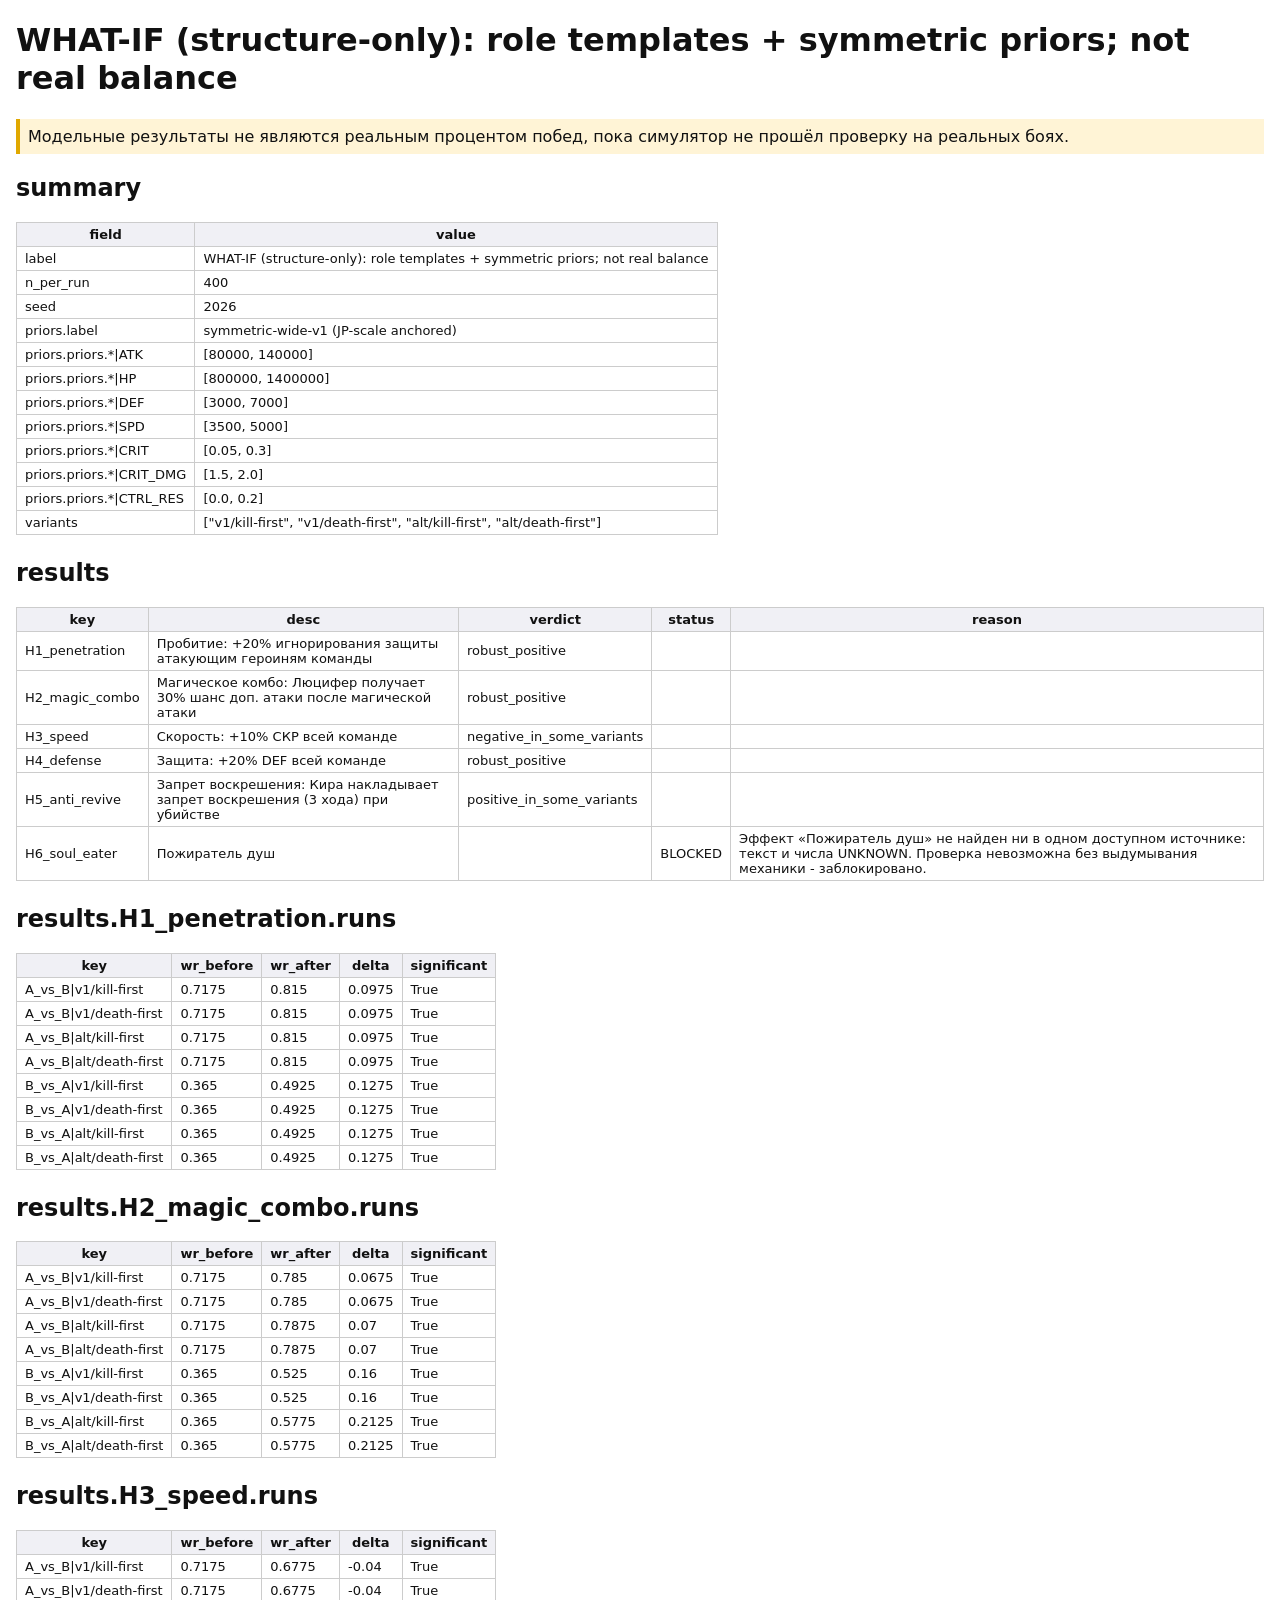
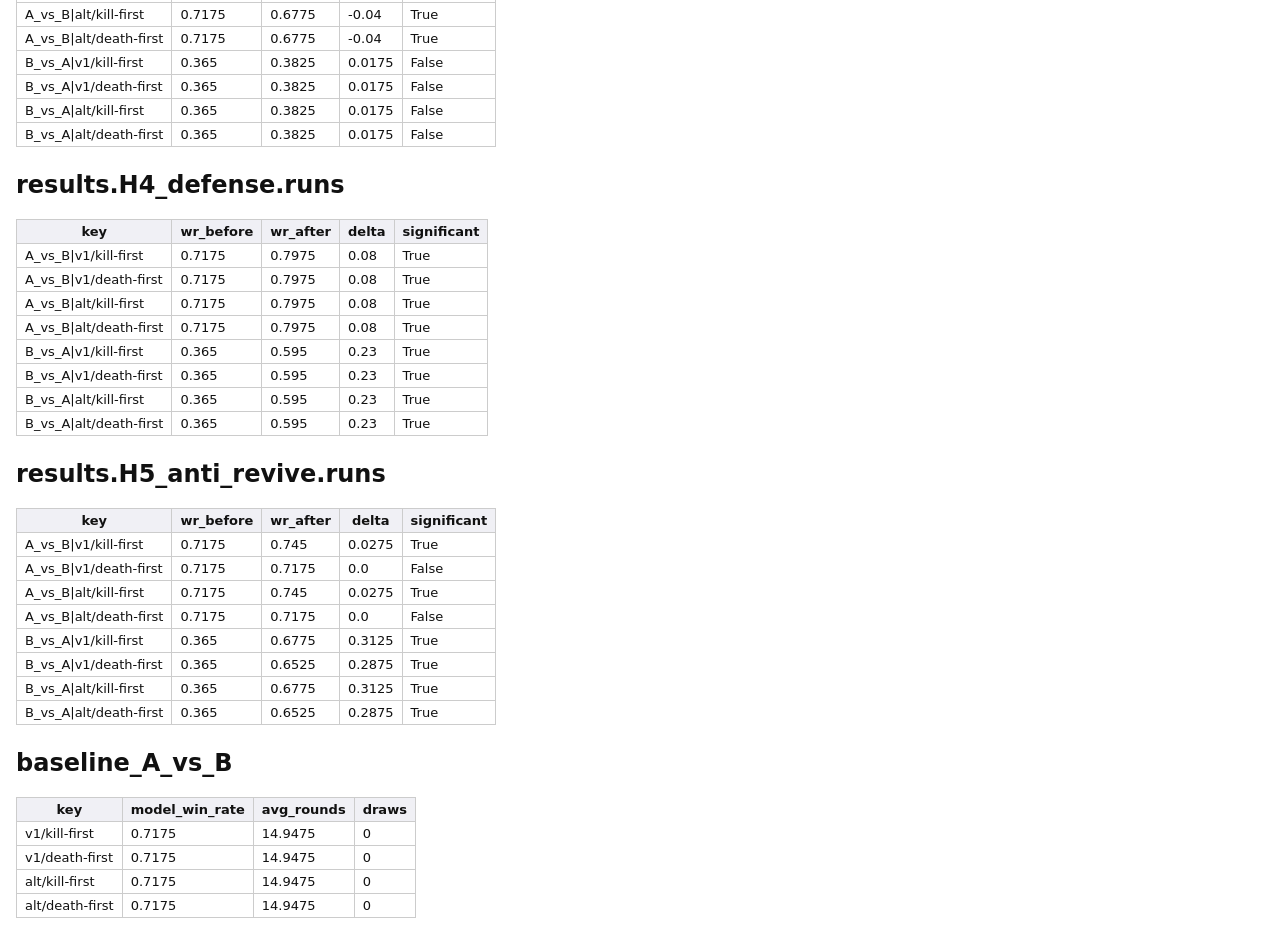
<file: reports/stage9/hypotheses.html>
<!doctype html><html lang='ru'><meta charset='utf-8'><title>WHAT-IF (structure-only): role templates + symmetric priors; not real balance</title>
<style>body{font-family:system-ui,sans-serif;margin:16px;background:#fff;color:#111}table{border-collapse:collapse;margin:8px 0 24px;font-size:13px}td,th{border:1px solid #ccc;padding:4px 8px}th{background:#f0f0f5}.warn{background:#fff4d6;padding:8px;border-left:4px solid #e0a800}@media (prefers-color-scheme: dark){body{background:#111;color:#eee}th{background:#222}td,th{border-color:#444}.warn{background:#3a3000}}</style>
<h1>WHAT-IF (structure-only): role templates + symmetric priors; not real balance</h1><p class='warn'>Модельные результаты не являются реальным процентом побед, пока симулятор не прошёл проверку на реальных боях.</p>
<h2>summary</h2><table><tr><th>field</th><th>value</th></tr>
<tr><td>label</td><td>WHAT-IF (structure-only): role templates + symmetric priors; not real balance</td></tr>
<tr><td>n_per_run</td><td>400</td></tr>
<tr><td>seed</td><td>2026</td></tr>
<tr><td>priors.label</td><td>symmetric-wide-v1 (JP-scale anchored)</td></tr>
<tr><td>priors.priors.*|ATK</td><td>[80000, 140000]</td></tr>
<tr><td>priors.priors.*|HP</td><td>[800000, 1400000]</td></tr>
<tr><td>priors.priors.*|DEF</td><td>[3000, 7000]</td></tr>
<tr><td>priors.priors.*|SPD</td><td>[3500, 5000]</td></tr>
<tr><td>priors.priors.*|CRIT</td><td>[0.05, 0.3]</td></tr>
<tr><td>priors.priors.*|CRIT_DMG</td><td>[1.5, 2.0]</td></tr>
<tr><td>priors.priors.*|CTRL_RES</td><td>[0.0, 0.2]</td></tr>
<tr><td>variants</td><td>[&quot;v1/kill-first&quot;, &quot;v1/death-first&quot;, &quot;alt/kill-first&quot;, &quot;alt/death-first&quot;]</td></tr>
</table>
<h2>results</h2><table><tr><th>key</th><th>desc</th><th>verdict</th><th>status</th><th>reason</th></tr>
<tr><td>H1_penetration</td><td>Пробитие: +20% игнорирования защиты атакующим героиням команды</td><td>robust_positive</td><td></td><td></td></tr>
<tr><td>H2_magic_combo</td><td>Магическое комбо: Люцифер получает 30% шанс доп. атаки после магической атаки</td><td>robust_positive</td><td></td><td></td></tr>
<tr><td>H3_speed</td><td>Скорость: +10% СКР всей команде</td><td>negative_in_some_variants</td><td></td><td></td></tr>
<tr><td>H4_defense</td><td>Защита: +20% DEF всей команде</td><td>robust_positive</td><td></td><td></td></tr>
<tr><td>H5_anti_revive</td><td>Запрет воскрешения: Кира накладывает запрет воскрешения (3 хода) при убийстве</td><td>positive_in_some_variants</td><td></td><td></td></tr>
<tr><td>H6_soul_eater</td><td>Пожиратель душ</td><td></td><td>BLOCKED</td><td>Эффект «Пожиратель душ» не найден ни в одном доступном источнике: текст и числа UNKNOWN. Проверка невозможна без выдумывания механики - заблокировано.</td></tr>
</table>
<h2>results.H1_penetration.runs</h2><table><tr><th>key</th><th>wr_before</th><th>wr_after</th><th>delta</th><th>significant</th></tr>
<tr><td>A_vs_B|v1/kill-first</td><td>0.7175</td><td>0.815</td><td>0.0975</td><td>True</td></tr>
<tr><td>A_vs_B|v1/death-first</td><td>0.7175</td><td>0.815</td><td>0.0975</td><td>True</td></tr>
<tr><td>A_vs_B|alt/kill-first</td><td>0.7175</td><td>0.815</td><td>0.0975</td><td>True</td></tr>
<tr><td>A_vs_B|alt/death-first</td><td>0.7175</td><td>0.815</td><td>0.0975</td><td>True</td></tr>
<tr><td>B_vs_A|v1/kill-first</td><td>0.365</td><td>0.4925</td><td>0.1275</td><td>True</td></tr>
<tr><td>B_vs_A|v1/death-first</td><td>0.365</td><td>0.4925</td><td>0.1275</td><td>True</td></tr>
<tr><td>B_vs_A|alt/kill-first</td><td>0.365</td><td>0.4925</td><td>0.1275</td><td>True</td></tr>
<tr><td>B_vs_A|alt/death-first</td><td>0.365</td><td>0.4925</td><td>0.1275</td><td>True</td></tr>
</table>
<h2>results.H2_magic_combo.runs</h2><table><tr><th>key</th><th>wr_before</th><th>wr_after</th><th>delta</th><th>significant</th></tr>
<tr><td>A_vs_B|v1/kill-first</td><td>0.7175</td><td>0.785</td><td>0.0675</td><td>True</td></tr>
<tr><td>A_vs_B|v1/death-first</td><td>0.7175</td><td>0.785</td><td>0.0675</td><td>True</td></tr>
<tr><td>A_vs_B|alt/kill-first</td><td>0.7175</td><td>0.7875</td><td>0.07</td><td>True</td></tr>
<tr><td>A_vs_B|alt/death-first</td><td>0.7175</td><td>0.7875</td><td>0.07</td><td>True</td></tr>
<tr><td>B_vs_A|v1/kill-first</td><td>0.365</td><td>0.525</td><td>0.16</td><td>True</td></tr>
<tr><td>B_vs_A|v1/death-first</td><td>0.365</td><td>0.525</td><td>0.16</td><td>True</td></tr>
<tr><td>B_vs_A|alt/kill-first</td><td>0.365</td><td>0.5775</td><td>0.2125</td><td>True</td></tr>
<tr><td>B_vs_A|alt/death-first</td><td>0.365</td><td>0.5775</td><td>0.2125</td><td>True</td></tr>
</table>
<h2>results.H3_speed.runs</h2><table><tr><th>key</th><th>wr_before</th><th>wr_after</th><th>delta</th><th>significant</th></tr>
<tr><td>A_vs_B|v1/kill-first</td><td>0.7175</td><td>0.6775</td><td>-0.04</td><td>True</td></tr>
<tr><td>A_vs_B|v1/death-first</td><td>0.7175</td><td>0.6775</td><td>-0.04</td><td>True</td></tr>
<tr><td>A_vs_B|alt/kill-first</td><td>0.7175</td><td>0.6775</td><td>-0.04</td><td>True</td></tr>
<tr><td>A_vs_B|alt/death-first</td><td>0.7175</td><td>0.6775</td><td>-0.04</td><td>True</td></tr>
<tr><td>B_vs_A|v1/kill-first</td><td>0.365</td><td>0.3825</td><td>0.0175</td><td>False</td></tr>
<tr><td>B_vs_A|v1/death-first</td><td>0.365</td><td>0.3825</td><td>0.0175</td><td>False</td></tr>
<tr><td>B_vs_A|alt/kill-first</td><td>0.365</td><td>0.3825</td><td>0.0175</td><td>False</td></tr>
<tr><td>B_vs_A|alt/death-first</td><td>0.365</td><td>0.3825</td><td>0.0175</td><td>False</td></tr>
</table>
<h2>results.H4_defense.runs</h2><table><tr><th>key</th><th>wr_before</th><th>wr_after</th><th>delta</th><th>significant</th></tr>
<tr><td>A_vs_B|v1/kill-first</td><td>0.7175</td><td>0.7975</td><td>0.08</td><td>True</td></tr>
<tr><td>A_vs_B|v1/death-first</td><td>0.7175</td><td>0.7975</td><td>0.08</td><td>True</td></tr>
<tr><td>A_vs_B|alt/kill-first</td><td>0.7175</td><td>0.7975</td><td>0.08</td><td>True</td></tr>
<tr><td>A_vs_B|alt/death-first</td><td>0.7175</td><td>0.7975</td><td>0.08</td><td>True</td></tr>
<tr><td>B_vs_A|v1/kill-first</td><td>0.365</td><td>0.595</td><td>0.23</td><td>True</td></tr>
<tr><td>B_vs_A|v1/death-first</td><td>0.365</td><td>0.595</td><td>0.23</td><td>True</td></tr>
<tr><td>B_vs_A|alt/kill-first</td><td>0.365</td><td>0.595</td><td>0.23</td><td>True</td></tr>
<tr><td>B_vs_A|alt/death-first</td><td>0.365</td><td>0.595</td><td>0.23</td><td>True</td></tr>
</table>
<h2>results.H5_anti_revive.runs</h2><table><tr><th>key</th><th>wr_before</th><th>wr_after</th><th>delta</th><th>significant</th></tr>
<tr><td>A_vs_B|v1/kill-first</td><td>0.7175</td><td>0.745</td><td>0.0275</td><td>True</td></tr>
<tr><td>A_vs_B|v1/death-first</td><td>0.7175</td><td>0.7175</td><td>0.0</td><td>False</td></tr>
<tr><td>A_vs_B|alt/kill-first</td><td>0.7175</td><td>0.745</td><td>0.0275</td><td>True</td></tr>
<tr><td>A_vs_B|alt/death-first</td><td>0.7175</td><td>0.7175</td><td>0.0</td><td>False</td></tr>
<tr><td>B_vs_A|v1/kill-first</td><td>0.365</td><td>0.6775</td><td>0.3125</td><td>True</td></tr>
<tr><td>B_vs_A|v1/death-first</td><td>0.365</td><td>0.6525</td><td>0.2875</td><td>True</td></tr>
<tr><td>B_vs_A|alt/kill-first</td><td>0.365</td><td>0.6775</td><td>0.3125</td><td>True</td></tr>
<tr><td>B_vs_A|alt/death-first</td><td>0.365</td><td>0.6525</td><td>0.2875</td><td>True</td></tr>
</table>
<h2>baseline_A_vs_B</h2><table><tr><th>key</th><th>model_win_rate</th><th>avg_rounds</th><th>draws</th></tr>
<tr><td>v1/kill-first</td><td>0.7175</td><td>14.9475</td><td>0</td></tr>
<tr><td>v1/death-first</td><td>0.7175</td><td>14.9475</td><td>0</td></tr>
<tr><td>alt/kill-first</td><td>0.7175</td><td>14.9475</td><td>0</td></tr>
<tr><td>alt/death-first</td><td>0.7175</td><td>14.9475</td><td>0</td></tr>
</table>
</file>
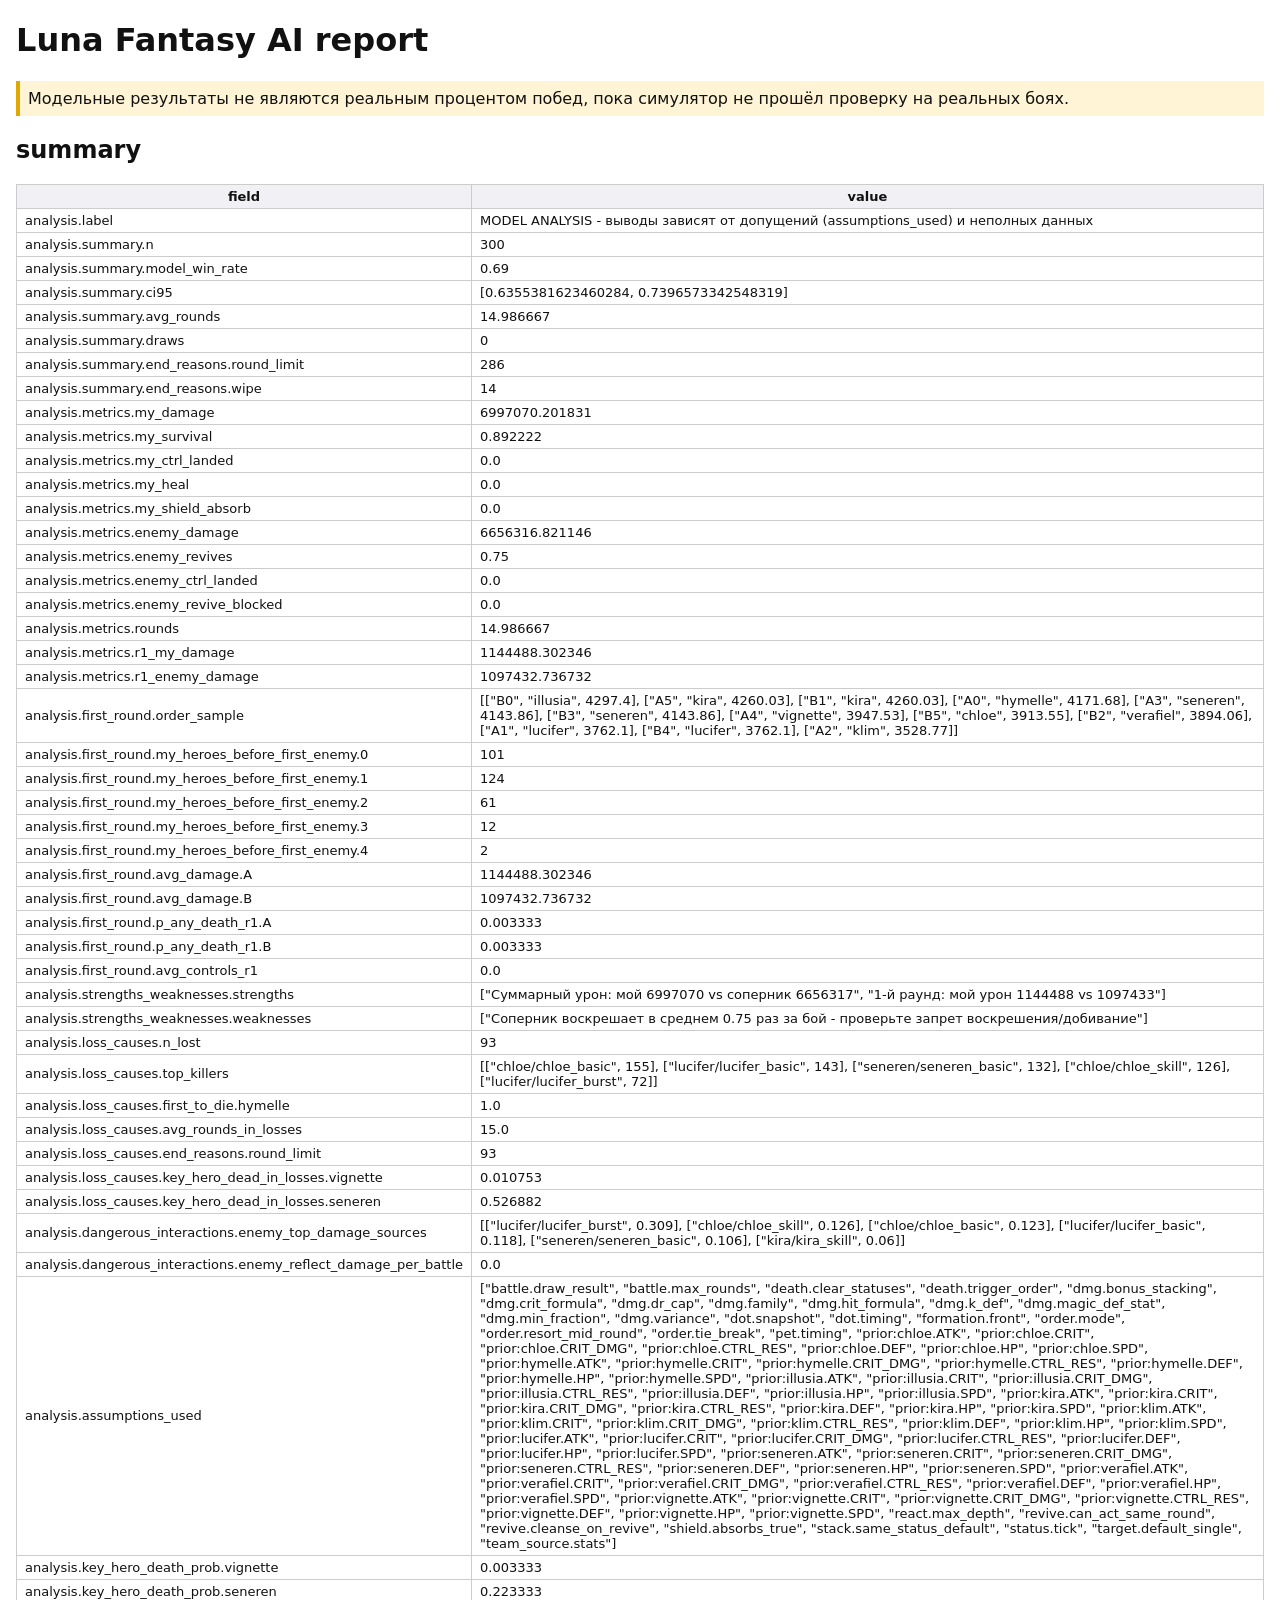
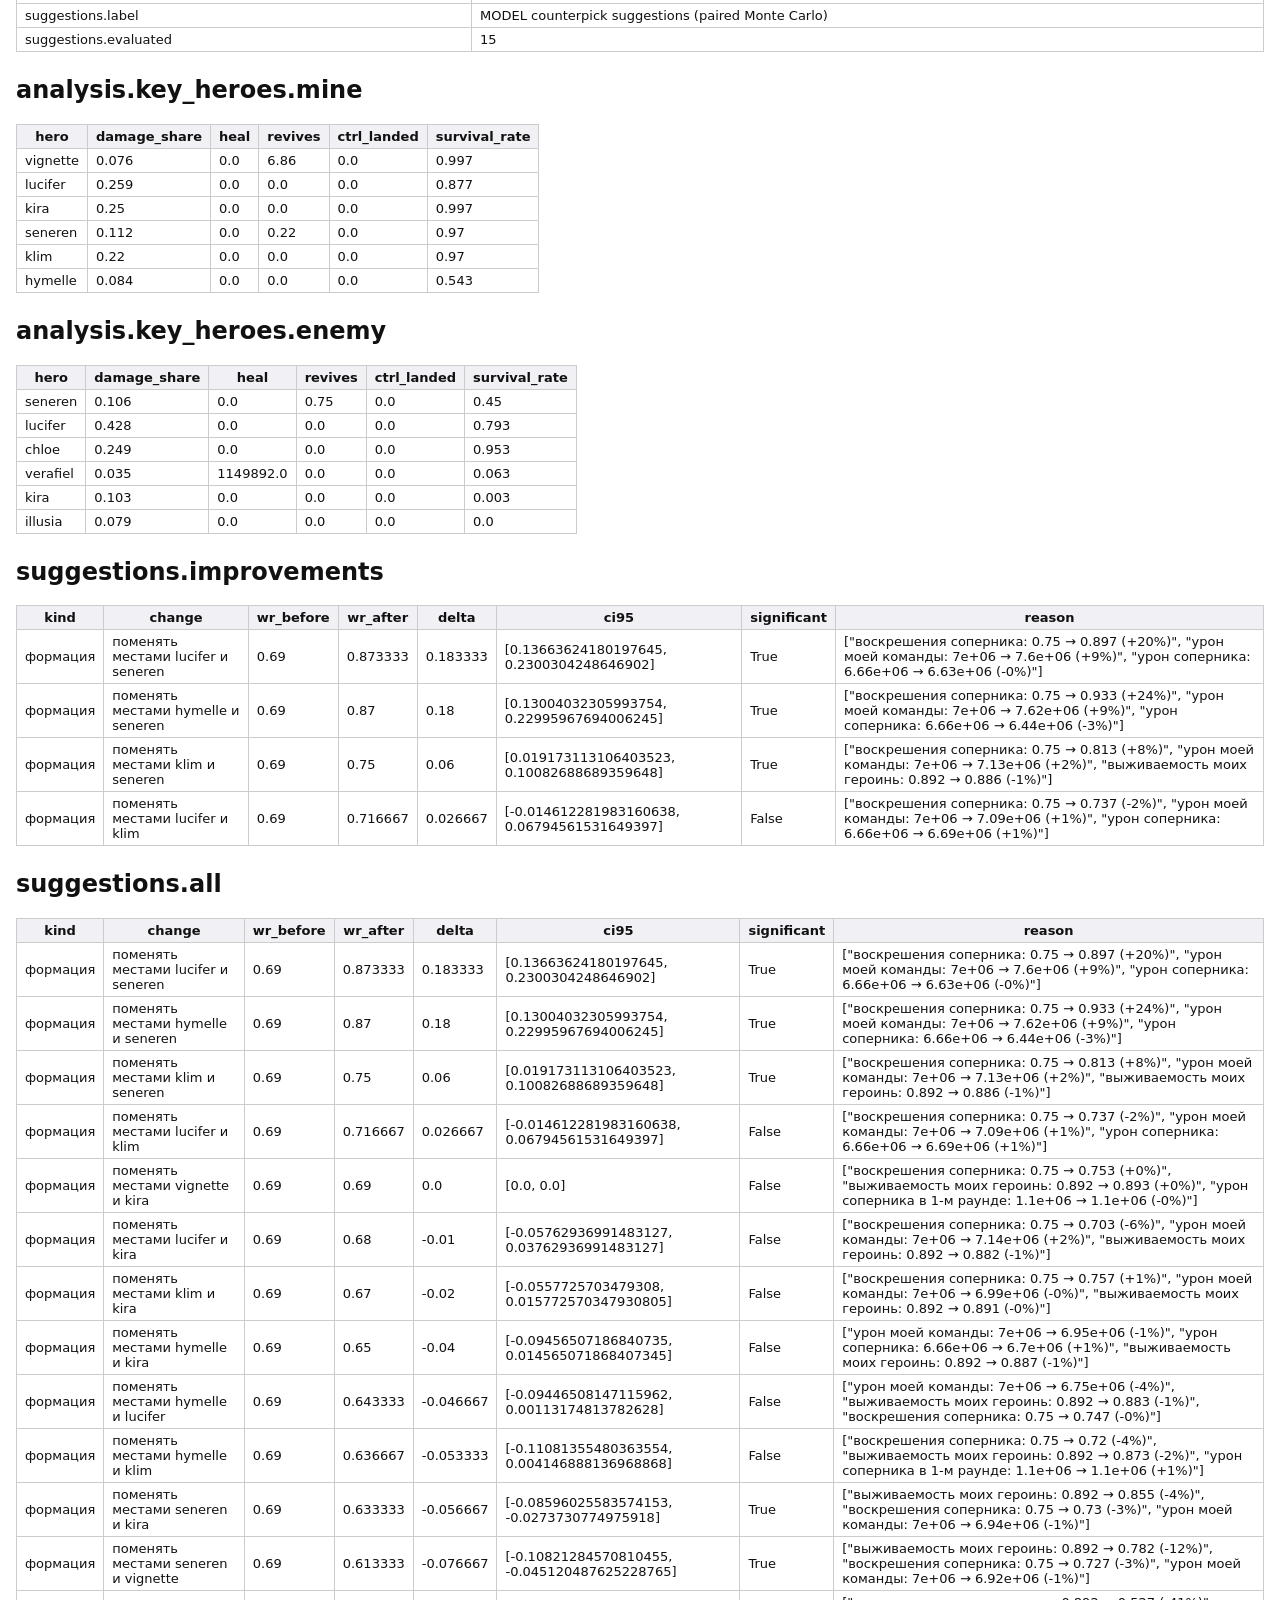
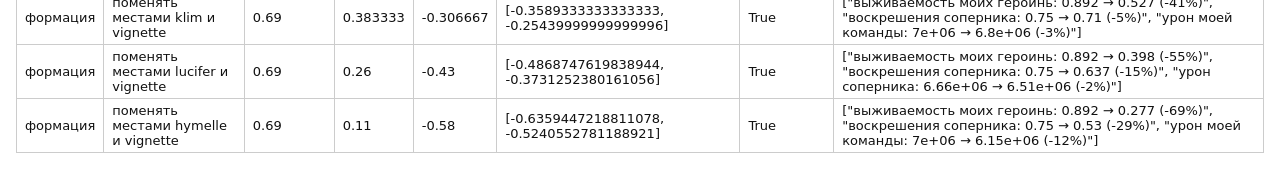
<file: reports/stage9/matchup_A_vs_B.html>
<!doctype html><html lang='ru'><meta charset='utf-8'><title>Luna Fantasy AI report</title>
<style>body{font-family:system-ui,sans-serif;margin:16px;background:#fff;color:#111}table{border-collapse:collapse;margin:8px 0 24px;font-size:13px}td,th{border:1px solid #ccc;padding:4px 8px}th{background:#f0f0f5}.warn{background:#fff4d6;padding:8px;border-left:4px solid #e0a800}@media (prefers-color-scheme: dark){body{background:#111;color:#eee}th{background:#222}td,th{border-color:#444}.warn{background:#3a3000}}</style>
<h1>Luna Fantasy AI report</h1><p class='warn'>Модельные результаты не являются реальным процентом побед, пока симулятор не прошёл проверку на реальных боях.</p>
<h2>summary</h2><table><tr><th>field</th><th>value</th></tr>
<tr><td>analysis.label</td><td>MODEL ANALYSIS - выводы зависят от допущений (assumptions_used) и неполных данных</td></tr>
<tr><td>analysis.summary.n</td><td>300</td></tr>
<tr><td>analysis.summary.model_win_rate</td><td>0.69</td></tr>
<tr><td>analysis.summary.ci95</td><td>[0.6355381623460284, 0.7396573342548319]</td></tr>
<tr><td>analysis.summary.avg_rounds</td><td>14.986667</td></tr>
<tr><td>analysis.summary.draws</td><td>0</td></tr>
<tr><td>analysis.summary.end_reasons.round_limit</td><td>286</td></tr>
<tr><td>analysis.summary.end_reasons.wipe</td><td>14</td></tr>
<tr><td>analysis.metrics.my_damage</td><td>6997070.201831</td></tr>
<tr><td>analysis.metrics.my_survival</td><td>0.892222</td></tr>
<tr><td>analysis.metrics.my_ctrl_landed</td><td>0.0</td></tr>
<tr><td>analysis.metrics.my_heal</td><td>0.0</td></tr>
<tr><td>analysis.metrics.my_shield_absorb</td><td>0.0</td></tr>
<tr><td>analysis.metrics.enemy_damage</td><td>6656316.821146</td></tr>
<tr><td>analysis.metrics.enemy_revives</td><td>0.75</td></tr>
<tr><td>analysis.metrics.enemy_ctrl_landed</td><td>0.0</td></tr>
<tr><td>analysis.metrics.enemy_revive_blocked</td><td>0.0</td></tr>
<tr><td>analysis.metrics.rounds</td><td>14.986667</td></tr>
<tr><td>analysis.metrics.r1_my_damage</td><td>1144488.302346</td></tr>
<tr><td>analysis.metrics.r1_enemy_damage</td><td>1097432.736732</td></tr>
<tr><td>analysis.first_round.order_sample</td><td>[[&quot;B0&quot;, &quot;illusia&quot;, 4297.4], [&quot;A5&quot;, &quot;kira&quot;, 4260.03], [&quot;B1&quot;, &quot;kira&quot;, 4260.03], [&quot;A0&quot;, &quot;hymelle&quot;, 4171.68], [&quot;A3&quot;, &quot;seneren&quot;, 4143.86], [&quot;B3&quot;, &quot;seneren&quot;, 4143.86], [&quot;A4&quot;, &quot;vignette&quot;, 3947.53], [&quot;B5&quot;, &quot;chloe&quot;, 3913.55], [&quot;B2&quot;, &quot;verafiel&quot;, 3894.06], [&quot;A1&quot;, &quot;lucifer&quot;, 3762.1], [&quot;B4&quot;, &quot;lucifer&quot;, 3762.1], [&quot;A2&quot;, &quot;klim&quot;, 3528.77]]</td></tr>
<tr><td>analysis.first_round.my_heroes_before_first_enemy.0</td><td>101</td></tr>
<tr><td>analysis.first_round.my_heroes_before_first_enemy.1</td><td>124</td></tr>
<tr><td>analysis.first_round.my_heroes_before_first_enemy.2</td><td>61</td></tr>
<tr><td>analysis.first_round.my_heroes_before_first_enemy.3</td><td>12</td></tr>
<tr><td>analysis.first_round.my_heroes_before_first_enemy.4</td><td>2</td></tr>
<tr><td>analysis.first_round.avg_damage.A</td><td>1144488.302346</td></tr>
<tr><td>analysis.first_round.avg_damage.B</td><td>1097432.736732</td></tr>
<tr><td>analysis.first_round.p_any_death_r1.A</td><td>0.003333</td></tr>
<tr><td>analysis.first_round.p_any_death_r1.B</td><td>0.003333</td></tr>
<tr><td>analysis.first_round.avg_controls_r1</td><td>0.0</td></tr>
<tr><td>analysis.strengths_weaknesses.strengths</td><td>[&quot;Суммарный урон: мой 6997070 vs соперник 6656317&quot;, &quot;1-й раунд: мой урон 1144488 vs 1097433&quot;]</td></tr>
<tr><td>analysis.strengths_weaknesses.weaknesses</td><td>[&quot;Соперник воскрешает в среднем 0.75 раз за бой - проверьте запрет воскрешения/добивание&quot;]</td></tr>
<tr><td>analysis.loss_causes.n_lost</td><td>93</td></tr>
<tr><td>analysis.loss_causes.top_killers</td><td>[[&quot;chloe/chloe_basic&quot;, 155], [&quot;lucifer/lucifer_basic&quot;, 143], [&quot;seneren/seneren_basic&quot;, 132], [&quot;chloe/chloe_skill&quot;, 126], [&quot;lucifer/lucifer_burst&quot;, 72]]</td></tr>
<tr><td>analysis.loss_causes.first_to_die.hymelle</td><td>1.0</td></tr>
<tr><td>analysis.loss_causes.avg_rounds_in_losses</td><td>15.0</td></tr>
<tr><td>analysis.loss_causes.end_reasons.round_limit</td><td>93</td></tr>
<tr><td>analysis.loss_causes.key_hero_dead_in_losses.vignette</td><td>0.010753</td></tr>
<tr><td>analysis.loss_causes.key_hero_dead_in_losses.seneren</td><td>0.526882</td></tr>
<tr><td>analysis.dangerous_interactions.enemy_top_damage_sources</td><td>[[&quot;lucifer/lucifer_burst&quot;, 0.309], [&quot;chloe/chloe_skill&quot;, 0.126], [&quot;chloe/chloe_basic&quot;, 0.123], [&quot;lucifer/lucifer_basic&quot;, 0.118], [&quot;seneren/seneren_basic&quot;, 0.106], [&quot;kira/kira_skill&quot;, 0.06]]</td></tr>
<tr><td>analysis.dangerous_interactions.enemy_reflect_damage_per_battle</td><td>0.0</td></tr>
<tr><td>analysis.assumptions_used</td><td>[&quot;battle.draw_result&quot;, &quot;battle.max_rounds&quot;, &quot;death.clear_statuses&quot;, &quot;death.trigger_order&quot;, &quot;dmg.bonus_stacking&quot;, &quot;dmg.crit_formula&quot;, &quot;dmg.dr_cap&quot;, &quot;dmg.family&quot;, &quot;dmg.hit_formula&quot;, &quot;dmg.k_def&quot;, &quot;dmg.magic_def_stat&quot;, &quot;dmg.min_fraction&quot;, &quot;dmg.variance&quot;, &quot;dot.snapshot&quot;, &quot;dot.timing&quot;, &quot;formation.front&quot;, &quot;order.mode&quot;, &quot;order.resort_mid_round&quot;, &quot;order.tie_break&quot;, &quot;pet.timing&quot;, &quot;prior:chloe.ATK&quot;, &quot;prior:chloe.CRIT&quot;, &quot;prior:chloe.CRIT_DMG&quot;, &quot;prior:chloe.CTRL_RES&quot;, &quot;prior:chloe.DEF&quot;, &quot;prior:chloe.HP&quot;, &quot;prior:chloe.SPD&quot;, &quot;prior:hymelle.ATK&quot;, &quot;prior:hymelle.CRIT&quot;, &quot;prior:hymelle.CRIT_DMG&quot;, &quot;prior:hymelle.CTRL_RES&quot;, &quot;prior:hymelle.DEF&quot;, &quot;prior:hymelle.HP&quot;, &quot;prior:hymelle.SPD&quot;, &quot;prior:illusia.ATK&quot;, &quot;prior:illusia.CRIT&quot;, &quot;prior:illusia.CRIT_DMG&quot;, &quot;prior:illusia.CTRL_RES&quot;, &quot;prior:illusia.DEF&quot;, &quot;prior:illusia.HP&quot;, &quot;prior:illusia.SPD&quot;, &quot;prior:kira.ATK&quot;, &quot;prior:kira.CRIT&quot;, &quot;prior:kira.CRIT_DMG&quot;, &quot;prior:kira.CTRL_RES&quot;, &quot;prior:kira.DEF&quot;, &quot;prior:kira.HP&quot;, &quot;prior:kira.SPD&quot;, &quot;prior:klim.ATK&quot;, &quot;prior:klim.CRIT&quot;, &quot;prior:klim.CRIT_DMG&quot;, &quot;prior:klim.CTRL_RES&quot;, &quot;prior:klim.DEF&quot;, &quot;prior:klim.HP&quot;, &quot;prior:klim.SPD&quot;, &quot;prior:lucifer.ATK&quot;, &quot;prior:lucifer.CRIT&quot;, &quot;prior:lucifer.CRIT_DMG&quot;, &quot;prior:lucifer.CTRL_RES&quot;, &quot;prior:lucifer.DEF&quot;, &quot;prior:lucifer.HP&quot;, &quot;prior:lucifer.SPD&quot;, &quot;prior:seneren.ATK&quot;, &quot;prior:seneren.CRIT&quot;, &quot;prior:seneren.CRIT_DMG&quot;, &quot;prior:seneren.CTRL_RES&quot;, &quot;prior:seneren.DEF&quot;, &quot;prior:seneren.HP&quot;, &quot;prior:seneren.SPD&quot;, &quot;prior:verafiel.ATK&quot;, &quot;prior:verafiel.CRIT&quot;, &quot;prior:verafiel.CRIT_DMG&quot;, &quot;prior:verafiel.CTRL_RES&quot;, &quot;prior:verafiel.DEF&quot;, &quot;prior:verafiel.HP&quot;, &quot;prior:verafiel.SPD&quot;, &quot;prior:vignette.ATK&quot;, &quot;prior:vignette.CRIT&quot;, &quot;prior:vignette.CRIT_DMG&quot;, &quot;prior:vignette.CTRL_RES&quot;, &quot;prior:vignette.DEF&quot;, &quot;prior:vignette.HP&quot;, &quot;prior:vignette.SPD&quot;, &quot;react.max_depth&quot;, &quot;revive.can_act_same_round&quot;, &quot;revive.cleanse_on_revive&quot;, &quot;shield.absorbs_true&quot;, &quot;stack.same_status_default&quot;, &quot;status.tick&quot;, &quot;target.default_single&quot;, &quot;team_source.stats&quot;]</td></tr>
<tr><td>analysis.key_hero_death_prob.vignette</td><td>0.003333</td></tr>
<tr><td>analysis.key_hero_death_prob.seneren</td><td>0.223333</td></tr>
<tr><td>suggestions.label</td><td>MODEL counterpick suggestions (paired Monte Carlo)</td></tr>
<tr><td>suggestions.evaluated</td><td>15</td></tr>
</table>
<h2>analysis.key_heroes.mine</h2><table><tr><th>hero</th><th>damage_share</th><th>heal</th><th>revives</th><th>ctrl_landed</th><th>survival_rate</th></tr>
<tr><td>vignette</td><td>0.076</td><td>0.0</td><td>6.86</td><td>0.0</td><td>0.997</td></tr>
<tr><td>lucifer</td><td>0.259</td><td>0.0</td><td>0.0</td><td>0.0</td><td>0.877</td></tr>
<tr><td>kira</td><td>0.25</td><td>0.0</td><td>0.0</td><td>0.0</td><td>0.997</td></tr>
<tr><td>seneren</td><td>0.112</td><td>0.0</td><td>0.22</td><td>0.0</td><td>0.97</td></tr>
<tr><td>klim</td><td>0.22</td><td>0.0</td><td>0.0</td><td>0.0</td><td>0.97</td></tr>
<tr><td>hymelle</td><td>0.084</td><td>0.0</td><td>0.0</td><td>0.0</td><td>0.543</td></tr>
</table>
<h2>analysis.key_heroes.enemy</h2><table><tr><th>hero</th><th>damage_share</th><th>heal</th><th>revives</th><th>ctrl_landed</th><th>survival_rate</th></tr>
<tr><td>seneren</td><td>0.106</td><td>0.0</td><td>0.75</td><td>0.0</td><td>0.45</td></tr>
<tr><td>lucifer</td><td>0.428</td><td>0.0</td><td>0.0</td><td>0.0</td><td>0.793</td></tr>
<tr><td>chloe</td><td>0.249</td><td>0.0</td><td>0.0</td><td>0.0</td><td>0.953</td></tr>
<tr><td>verafiel</td><td>0.035</td><td>1149892.0</td><td>0.0</td><td>0.0</td><td>0.063</td></tr>
<tr><td>kira</td><td>0.103</td><td>0.0</td><td>0.0</td><td>0.0</td><td>0.003</td></tr>
<tr><td>illusia</td><td>0.079</td><td>0.0</td><td>0.0</td><td>0.0</td><td>0.0</td></tr>
</table>
<h2>suggestions.improvements</h2><table><tr><th>kind</th><th>change</th><th>wr_before</th><th>wr_after</th><th>delta</th><th>ci95</th><th>significant</th><th>reason</th></tr>
<tr><td>формация</td><td>поменять местами lucifer и seneren</td><td>0.69</td><td>0.873333</td><td>0.183333</td><td>[0.13663624180197645, 0.2300304248646902]</td><td>True</td><td>[&quot;воскрешения соперника: 0.75 → 0.897 (+20%)&quot;, &quot;урон моей команды: 7e+06 → 7.6e+06 (+9%)&quot;, &quot;урон соперника: 6.66e+06 → 6.63e+06 (-0%)&quot;]</td></tr>
<tr><td>формация</td><td>поменять местами hymelle и seneren</td><td>0.69</td><td>0.87</td><td>0.18</td><td>[0.13004032305993754, 0.22995967694006245]</td><td>True</td><td>[&quot;воскрешения соперника: 0.75 → 0.933 (+24%)&quot;, &quot;урон моей команды: 7e+06 → 7.62e+06 (+9%)&quot;, &quot;урон соперника: 6.66e+06 → 6.44e+06 (-3%)&quot;]</td></tr>
<tr><td>формация</td><td>поменять местами klim и seneren</td><td>0.69</td><td>0.75</td><td>0.06</td><td>[0.019173113106403523, 0.10082688689359648]</td><td>True</td><td>[&quot;воскрешения соперника: 0.75 → 0.813 (+8%)&quot;, &quot;урон моей команды: 7e+06 → 7.13e+06 (+2%)&quot;, &quot;выживаемость моих героинь: 0.892 → 0.886 (-1%)&quot;]</td></tr>
<tr><td>формация</td><td>поменять местами lucifer и klim</td><td>0.69</td><td>0.716667</td><td>0.026667</td><td>[-0.014612281983160638, 0.06794561531649397]</td><td>False</td><td>[&quot;воскрешения соперника: 0.75 → 0.737 (-2%)&quot;, &quot;урон моей команды: 7e+06 → 7.09e+06 (+1%)&quot;, &quot;урон соперника: 6.66e+06 → 6.69e+06 (+1%)&quot;]</td></tr>
</table>
<h2>suggestions.all</h2><table><tr><th>kind</th><th>change</th><th>wr_before</th><th>wr_after</th><th>delta</th><th>ci95</th><th>significant</th><th>reason</th></tr>
<tr><td>формация</td><td>поменять местами lucifer и seneren</td><td>0.69</td><td>0.873333</td><td>0.183333</td><td>[0.13663624180197645, 0.2300304248646902]</td><td>True</td><td>[&quot;воскрешения соперника: 0.75 → 0.897 (+20%)&quot;, &quot;урон моей команды: 7e+06 → 7.6e+06 (+9%)&quot;, &quot;урон соперника: 6.66e+06 → 6.63e+06 (-0%)&quot;]</td></tr>
<tr><td>формация</td><td>поменять местами hymelle и seneren</td><td>0.69</td><td>0.87</td><td>0.18</td><td>[0.13004032305993754, 0.22995967694006245]</td><td>True</td><td>[&quot;воскрешения соперника: 0.75 → 0.933 (+24%)&quot;, &quot;урон моей команды: 7e+06 → 7.62e+06 (+9%)&quot;, &quot;урон соперника: 6.66e+06 → 6.44e+06 (-3%)&quot;]</td></tr>
<tr><td>формация</td><td>поменять местами klim и seneren</td><td>0.69</td><td>0.75</td><td>0.06</td><td>[0.019173113106403523, 0.10082688689359648]</td><td>True</td><td>[&quot;воскрешения соперника: 0.75 → 0.813 (+8%)&quot;, &quot;урон моей команды: 7e+06 → 7.13e+06 (+2%)&quot;, &quot;выживаемость моих героинь: 0.892 → 0.886 (-1%)&quot;]</td></tr>
<tr><td>формация</td><td>поменять местами lucifer и klim</td><td>0.69</td><td>0.716667</td><td>0.026667</td><td>[-0.014612281983160638, 0.06794561531649397]</td><td>False</td><td>[&quot;воскрешения соперника: 0.75 → 0.737 (-2%)&quot;, &quot;урон моей команды: 7e+06 → 7.09e+06 (+1%)&quot;, &quot;урон соперника: 6.66e+06 → 6.69e+06 (+1%)&quot;]</td></tr>
<tr><td>формация</td><td>поменять местами vignette и kira</td><td>0.69</td><td>0.69</td><td>0.0</td><td>[0.0, 0.0]</td><td>False</td><td>[&quot;воскрешения соперника: 0.75 → 0.753 (+0%)&quot;, &quot;выживаемость моих героинь: 0.892 → 0.893 (+0%)&quot;, &quot;урон соперника в 1-м раунде: 1.1e+06 → 1.1e+06 (-0%)&quot;]</td></tr>
<tr><td>формация</td><td>поменять местами lucifer и kira</td><td>0.69</td><td>0.68</td><td>-0.01</td><td>[-0.05762936991483127, 0.03762936991483127]</td><td>False</td><td>[&quot;воскрешения соперника: 0.75 → 0.703 (-6%)&quot;, &quot;урон моей команды: 7e+06 → 7.14e+06 (+2%)&quot;, &quot;выживаемость моих героинь: 0.892 → 0.882 (-1%)&quot;]</td></tr>
<tr><td>формация</td><td>поменять местами klim и kira</td><td>0.69</td><td>0.67</td><td>-0.02</td><td>[-0.0557725703479308, 0.015772570347930805]</td><td>False</td><td>[&quot;воскрешения соперника: 0.75 → 0.757 (+1%)&quot;, &quot;урон моей команды: 7e+06 → 6.99e+06 (-0%)&quot;, &quot;выживаемость моих героинь: 0.892 → 0.891 (-0%)&quot;]</td></tr>
<tr><td>формация</td><td>поменять местами hymelle и kira</td><td>0.69</td><td>0.65</td><td>-0.04</td><td>[-0.09456507186840735, 0.014565071868407345]</td><td>False</td><td>[&quot;урон моей команды: 7e+06 → 6.95e+06 (-1%)&quot;, &quot;урон соперника: 6.66e+06 → 6.7e+06 (+1%)&quot;, &quot;выживаемость моих героинь: 0.892 → 0.887 (-1%)&quot;]</td></tr>
<tr><td>формация</td><td>поменять местами hymelle и lucifer</td><td>0.69</td><td>0.643333</td><td>-0.046667</td><td>[-0.09446508147115962, 0.00113174813782628]</td><td>False</td><td>[&quot;урон моей команды: 7e+06 → 6.75e+06 (-4%)&quot;, &quot;выживаемость моих героинь: 0.892 → 0.883 (-1%)&quot;, &quot;воскрешения соперника: 0.75 → 0.747 (-0%)&quot;]</td></tr>
<tr><td>формация</td><td>поменять местами hymelle и klim</td><td>0.69</td><td>0.636667</td><td>-0.053333</td><td>[-0.11081355480363554, 0.004146888136968868]</td><td>False</td><td>[&quot;воскрешения соперника: 0.75 → 0.72 (-4%)&quot;, &quot;выживаемость моих героинь: 0.892 → 0.873 (-2%)&quot;, &quot;урон соперника в 1-м раунде: 1.1e+06 → 1.1e+06 (+1%)&quot;]</td></tr>
<tr><td>формация</td><td>поменять местами seneren и kira</td><td>0.69</td><td>0.633333</td><td>-0.056667</td><td>[-0.08596025583574153, -0.0273730774975918]</td><td>True</td><td>[&quot;выживаемость моих героинь: 0.892 → 0.855 (-4%)&quot;, &quot;воскрешения соперника: 0.75 → 0.73 (-3%)&quot;, &quot;урон моей команды: 7e+06 → 6.94e+06 (-1%)&quot;]</td></tr>
<tr><td>формация</td><td>поменять местами seneren и vignette</td><td>0.69</td><td>0.613333</td><td>-0.076667</td><td>[-0.10821284570810455, -0.045120487625228765]</td><td>True</td><td>[&quot;выживаемость моих героинь: 0.892 → 0.782 (-12%)&quot;, &quot;воскрешения соперника: 0.75 → 0.727 (-3%)&quot;, &quot;урон моей команды: 7e+06 → 6.92e+06 (-1%)&quot;]</td></tr>
<tr><td>формация</td><td>поменять местами klim и vignette</td><td>0.69</td><td>0.383333</td><td>-0.306667</td><td>[-0.3589333333333333, -0.25439999999999996]</td><td>True</td><td>[&quot;выживаемость моих героинь: 0.892 → 0.527 (-41%)&quot;, &quot;воскрешения соперника: 0.75 → 0.71 (-5%)&quot;, &quot;урон моей команды: 7e+06 → 6.8e+06 (-3%)&quot;]</td></tr>
<tr><td>формация</td><td>поменять местами lucifer и vignette</td><td>0.69</td><td>0.26</td><td>-0.43</td><td>[-0.4868747619838944, -0.3731252380161056]</td><td>True</td><td>[&quot;выживаемость моих героинь: 0.892 → 0.398 (-55%)&quot;, &quot;воскрешения соперника: 0.75 → 0.637 (-15%)&quot;, &quot;урон соперника: 6.66e+06 → 6.51e+06 (-2%)&quot;]</td></tr>
<tr><td>формация</td><td>поменять местами hymelle и vignette</td><td>0.69</td><td>0.11</td><td>-0.58</td><td>[-0.6359447218811078, -0.5240552781188921]</td><td>True</td><td>[&quot;выживаемость моих героинь: 0.892 → 0.277 (-69%)&quot;, &quot;воскрешения соперника: 0.75 → 0.53 (-29%)&quot;, &quot;урон моей команды: 7e+06 → 6.15e+06 (-12%)&quot;]</td></tr>
</table>
</file>
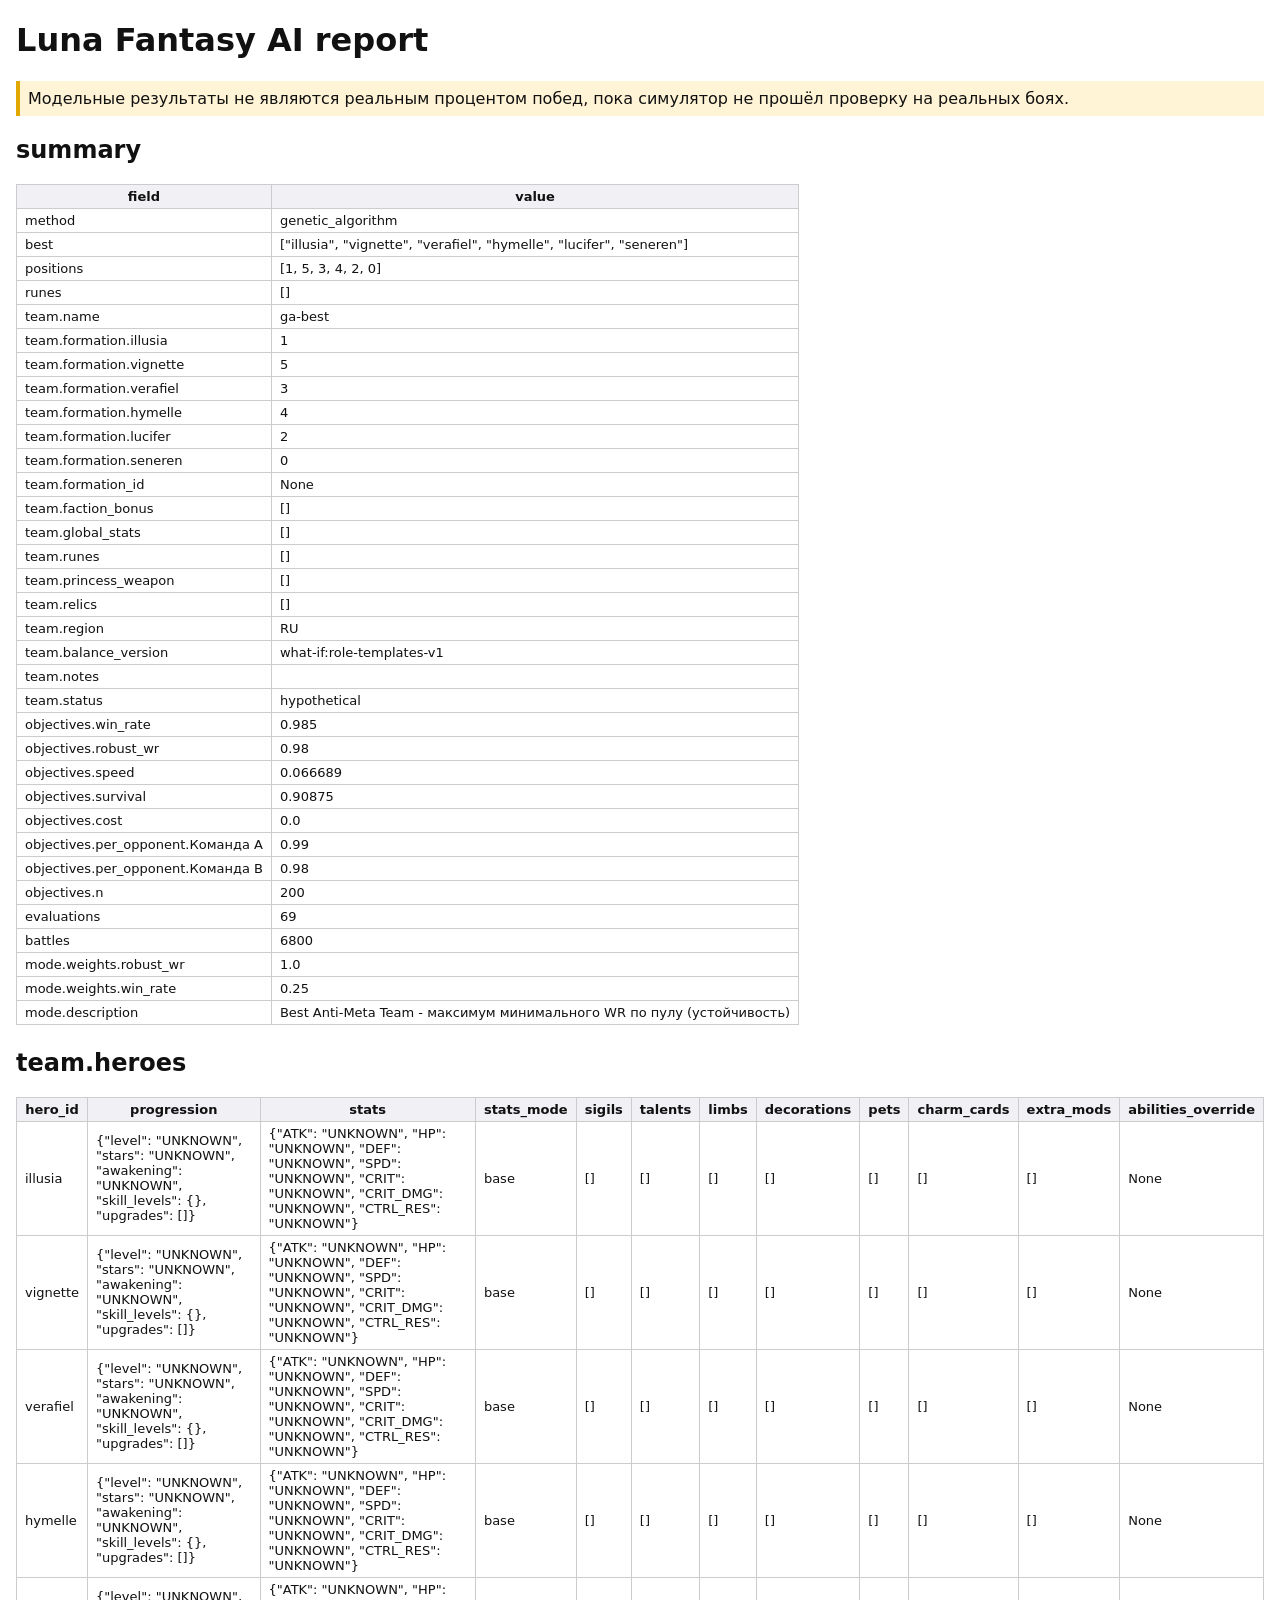
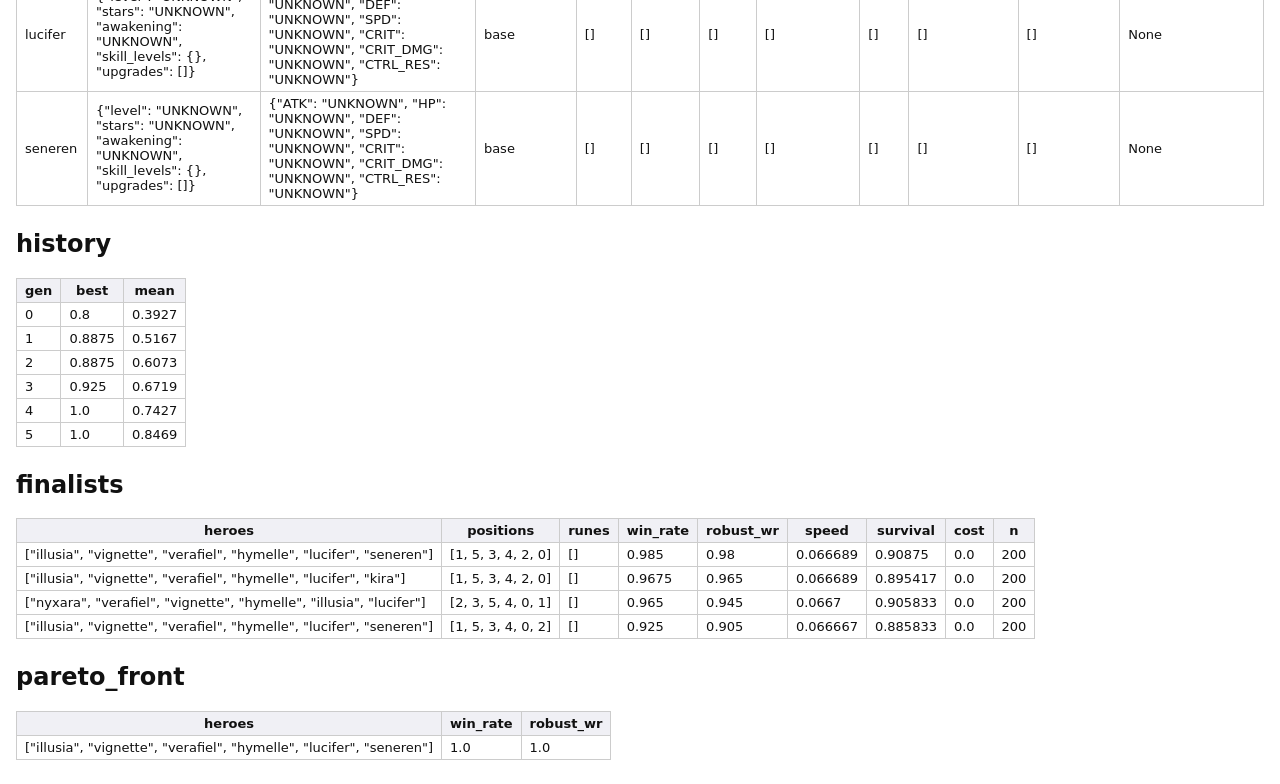
<file: reports/stage9/optimizer_anti_meta.html>
<!doctype html><html lang='ru'><meta charset='utf-8'><title>Luna Fantasy AI report</title>
<style>body{font-family:system-ui,sans-serif;margin:16px;background:#fff;color:#111}table{border-collapse:collapse;margin:8px 0 24px;font-size:13px}td,th{border:1px solid #ccc;padding:4px 8px}th{background:#f0f0f5}.warn{background:#fff4d6;padding:8px;border-left:4px solid #e0a800}@media (prefers-color-scheme: dark){body{background:#111;color:#eee}th{background:#222}td,th{border-color:#444}.warn{background:#3a3000}}</style>
<h1>Luna Fantasy AI report</h1><p class='warn'>Модельные результаты не являются реальным процентом побед, пока симулятор не прошёл проверку на реальных боях.</p>
<h2>summary</h2><table><tr><th>field</th><th>value</th></tr>
<tr><td>method</td><td>genetic_algorithm</td></tr>
<tr><td>best</td><td>[&quot;illusia&quot;, &quot;vignette&quot;, &quot;verafiel&quot;, &quot;hymelle&quot;, &quot;lucifer&quot;, &quot;seneren&quot;]</td></tr>
<tr><td>positions</td><td>[1, 5, 3, 4, 2, 0]</td></tr>
<tr><td>runes</td><td>[]</td></tr>
<tr><td>team.name</td><td>ga-best</td></tr>
<tr><td>team.formation.illusia</td><td>1</td></tr>
<tr><td>team.formation.vignette</td><td>5</td></tr>
<tr><td>team.formation.verafiel</td><td>3</td></tr>
<tr><td>team.formation.hymelle</td><td>4</td></tr>
<tr><td>team.formation.lucifer</td><td>2</td></tr>
<tr><td>team.formation.seneren</td><td>0</td></tr>
<tr><td>team.formation_id</td><td>None</td></tr>
<tr><td>team.faction_bonus</td><td>[]</td></tr>
<tr><td>team.global_stats</td><td>[]</td></tr>
<tr><td>team.runes</td><td>[]</td></tr>
<tr><td>team.princess_weapon</td><td>[]</td></tr>
<tr><td>team.relics</td><td>[]</td></tr>
<tr><td>team.region</td><td>RU</td></tr>
<tr><td>team.balance_version</td><td>what-if:role-templates-v1</td></tr>
<tr><td>team.notes</td><td></td></tr>
<tr><td>team.status</td><td>hypothetical</td></tr>
<tr><td>objectives.win_rate</td><td>0.985</td></tr>
<tr><td>objectives.robust_wr</td><td>0.98</td></tr>
<tr><td>objectives.speed</td><td>0.066689</td></tr>
<tr><td>objectives.survival</td><td>0.90875</td></tr>
<tr><td>objectives.cost</td><td>0.0</td></tr>
<tr><td>objectives.per_opponent.Команда A</td><td>0.99</td></tr>
<tr><td>objectives.per_opponent.Команда B</td><td>0.98</td></tr>
<tr><td>objectives.n</td><td>200</td></tr>
<tr><td>evaluations</td><td>69</td></tr>
<tr><td>battles</td><td>6800</td></tr>
<tr><td>mode.weights.robust_wr</td><td>1.0</td></tr>
<tr><td>mode.weights.win_rate</td><td>0.25</td></tr>
<tr><td>mode.description</td><td>Best Anti-Meta Team - максимум минимального WR по пулу (устойчивость)</td></tr>
</table>
<h2>team.heroes</h2><table><tr><th>hero_id</th><th>progression</th><th>stats</th><th>stats_mode</th><th>sigils</th><th>talents</th><th>limbs</th><th>decorations</th><th>pets</th><th>charm_cards</th><th>extra_mods</th><th>abilities_override</th></tr>
<tr><td>illusia</td><td>{&quot;level&quot;: &quot;UNKNOWN&quot;, &quot;stars&quot;: &quot;UNKNOWN&quot;, &quot;awakening&quot;: &quot;UNKNOWN&quot;, &quot;skill_levels&quot;: {}, &quot;upgrades&quot;: []}</td><td>{&quot;ATK&quot;: &quot;UNKNOWN&quot;, &quot;HP&quot;: &quot;UNKNOWN&quot;, &quot;DEF&quot;: &quot;UNKNOWN&quot;, &quot;SPD&quot;: &quot;UNKNOWN&quot;, &quot;CRIT&quot;: &quot;UNKNOWN&quot;, &quot;CRIT_DMG&quot;: &quot;UNKNOWN&quot;, &quot;CTRL_RES&quot;: &quot;UNKNOWN&quot;}</td><td>base</td><td>[]</td><td>[]</td><td>[]</td><td>[]</td><td>[]</td><td>[]</td><td>[]</td><td>None</td></tr>
<tr><td>vignette</td><td>{&quot;level&quot;: &quot;UNKNOWN&quot;, &quot;stars&quot;: &quot;UNKNOWN&quot;, &quot;awakening&quot;: &quot;UNKNOWN&quot;, &quot;skill_levels&quot;: {}, &quot;upgrades&quot;: []}</td><td>{&quot;ATK&quot;: &quot;UNKNOWN&quot;, &quot;HP&quot;: &quot;UNKNOWN&quot;, &quot;DEF&quot;: &quot;UNKNOWN&quot;, &quot;SPD&quot;: &quot;UNKNOWN&quot;, &quot;CRIT&quot;: &quot;UNKNOWN&quot;, &quot;CRIT_DMG&quot;: &quot;UNKNOWN&quot;, &quot;CTRL_RES&quot;: &quot;UNKNOWN&quot;}</td><td>base</td><td>[]</td><td>[]</td><td>[]</td><td>[]</td><td>[]</td><td>[]</td><td>[]</td><td>None</td></tr>
<tr><td>verafiel</td><td>{&quot;level&quot;: &quot;UNKNOWN&quot;, &quot;stars&quot;: &quot;UNKNOWN&quot;, &quot;awakening&quot;: &quot;UNKNOWN&quot;, &quot;skill_levels&quot;: {}, &quot;upgrades&quot;: []}</td><td>{&quot;ATK&quot;: &quot;UNKNOWN&quot;, &quot;HP&quot;: &quot;UNKNOWN&quot;, &quot;DEF&quot;: &quot;UNKNOWN&quot;, &quot;SPD&quot;: &quot;UNKNOWN&quot;, &quot;CRIT&quot;: &quot;UNKNOWN&quot;, &quot;CRIT_DMG&quot;: &quot;UNKNOWN&quot;, &quot;CTRL_RES&quot;: &quot;UNKNOWN&quot;}</td><td>base</td><td>[]</td><td>[]</td><td>[]</td><td>[]</td><td>[]</td><td>[]</td><td>[]</td><td>None</td></tr>
<tr><td>hymelle</td><td>{&quot;level&quot;: &quot;UNKNOWN&quot;, &quot;stars&quot;: &quot;UNKNOWN&quot;, &quot;awakening&quot;: &quot;UNKNOWN&quot;, &quot;skill_levels&quot;: {}, &quot;upgrades&quot;: []}</td><td>{&quot;ATK&quot;: &quot;UNKNOWN&quot;, &quot;HP&quot;: &quot;UNKNOWN&quot;, &quot;DEF&quot;: &quot;UNKNOWN&quot;, &quot;SPD&quot;: &quot;UNKNOWN&quot;, &quot;CRIT&quot;: &quot;UNKNOWN&quot;, &quot;CRIT_DMG&quot;: &quot;UNKNOWN&quot;, &quot;CTRL_RES&quot;: &quot;UNKNOWN&quot;}</td><td>base</td><td>[]</td><td>[]</td><td>[]</td><td>[]</td><td>[]</td><td>[]</td><td>[]</td><td>None</td></tr>
<tr><td>lucifer</td><td>{&quot;level&quot;: &quot;UNKNOWN&quot;, &quot;stars&quot;: &quot;UNKNOWN&quot;, &quot;awakening&quot;: &quot;UNKNOWN&quot;, &quot;skill_levels&quot;: {}, &quot;upgrades&quot;: []}</td><td>{&quot;ATK&quot;: &quot;UNKNOWN&quot;, &quot;HP&quot;: &quot;UNKNOWN&quot;, &quot;DEF&quot;: &quot;UNKNOWN&quot;, &quot;SPD&quot;: &quot;UNKNOWN&quot;, &quot;CRIT&quot;: &quot;UNKNOWN&quot;, &quot;CRIT_DMG&quot;: &quot;UNKNOWN&quot;, &quot;CTRL_RES&quot;: &quot;UNKNOWN&quot;}</td><td>base</td><td>[]</td><td>[]</td><td>[]</td><td>[]</td><td>[]</td><td>[]</td><td>[]</td><td>None</td></tr>
<tr><td>seneren</td><td>{&quot;level&quot;: &quot;UNKNOWN&quot;, &quot;stars&quot;: &quot;UNKNOWN&quot;, &quot;awakening&quot;: &quot;UNKNOWN&quot;, &quot;skill_levels&quot;: {}, &quot;upgrades&quot;: []}</td><td>{&quot;ATK&quot;: &quot;UNKNOWN&quot;, &quot;HP&quot;: &quot;UNKNOWN&quot;, &quot;DEF&quot;: &quot;UNKNOWN&quot;, &quot;SPD&quot;: &quot;UNKNOWN&quot;, &quot;CRIT&quot;: &quot;UNKNOWN&quot;, &quot;CRIT_DMG&quot;: &quot;UNKNOWN&quot;, &quot;CTRL_RES&quot;: &quot;UNKNOWN&quot;}</td><td>base</td><td>[]</td><td>[]</td><td>[]</td><td>[]</td><td>[]</td><td>[]</td><td>[]</td><td>None</td></tr>
</table>
<h2>history</h2><table><tr><th>gen</th><th>best</th><th>mean</th></tr>
<tr><td>0</td><td>0.8</td><td>0.3927</td></tr>
<tr><td>1</td><td>0.8875</td><td>0.5167</td></tr>
<tr><td>2</td><td>0.8875</td><td>0.6073</td></tr>
<tr><td>3</td><td>0.925</td><td>0.6719</td></tr>
<tr><td>4</td><td>1.0</td><td>0.7427</td></tr>
<tr><td>5</td><td>1.0</td><td>0.8469</td></tr>
</table>
<h2>finalists</h2><table><tr><th>heroes</th><th>positions</th><th>runes</th><th>win_rate</th><th>robust_wr</th><th>speed</th><th>survival</th><th>cost</th><th>n</th></tr>
<tr><td>[&quot;illusia&quot;, &quot;vignette&quot;, &quot;verafiel&quot;, &quot;hymelle&quot;, &quot;lucifer&quot;, &quot;seneren&quot;]</td><td>[1, 5, 3, 4, 2, 0]</td><td>[]</td><td>0.985</td><td>0.98</td><td>0.066689</td><td>0.90875</td><td>0.0</td><td>200</td></tr>
<tr><td>[&quot;illusia&quot;, &quot;vignette&quot;, &quot;verafiel&quot;, &quot;hymelle&quot;, &quot;lucifer&quot;, &quot;kira&quot;]</td><td>[1, 5, 3, 4, 2, 0]</td><td>[]</td><td>0.9675</td><td>0.965</td><td>0.066689</td><td>0.895417</td><td>0.0</td><td>200</td></tr>
<tr><td>[&quot;nyxara&quot;, &quot;verafiel&quot;, &quot;vignette&quot;, &quot;hymelle&quot;, &quot;illusia&quot;, &quot;lucifer&quot;]</td><td>[2, 3, 5, 4, 0, 1]</td><td>[]</td><td>0.965</td><td>0.945</td><td>0.0667</td><td>0.905833</td><td>0.0</td><td>200</td></tr>
<tr><td>[&quot;illusia&quot;, &quot;vignette&quot;, &quot;verafiel&quot;, &quot;hymelle&quot;, &quot;lucifer&quot;, &quot;seneren&quot;]</td><td>[1, 5, 3, 4, 0, 2]</td><td>[]</td><td>0.925</td><td>0.905</td><td>0.066667</td><td>0.885833</td><td>0.0</td><td>200</td></tr>
</table>
<h2>pareto_front</h2><table><tr><th>heroes</th><th>win_rate</th><th>robust_wr</th></tr>
<tr><td>[&quot;illusia&quot;, &quot;vignette&quot;, &quot;verafiel&quot;, &quot;hymelle&quot;, &quot;lucifer&quot;, &quot;seneren&quot;]</td><td>1.0</td><td>1.0</td></tr>
</table>
</file>
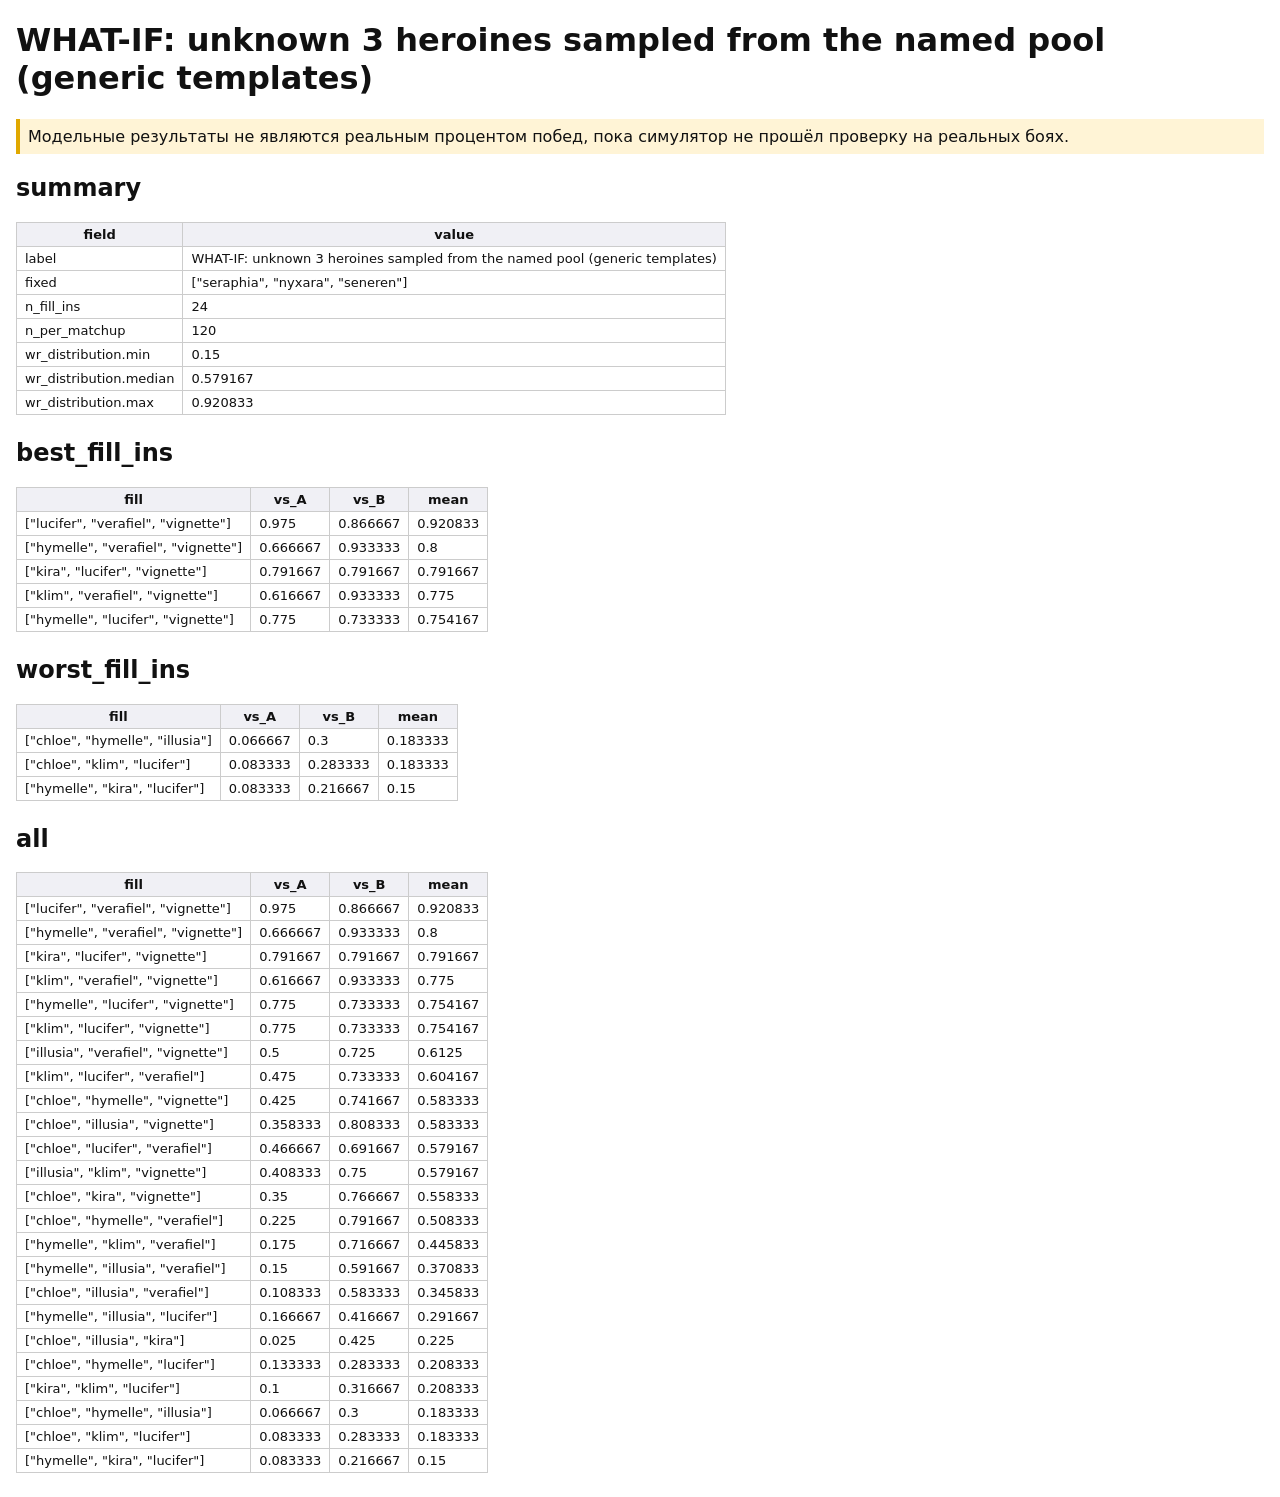
<file: reports/stage9/scenario3.html>
<!doctype html><html lang='ru'><meta charset='utf-8'><title>WHAT-IF: unknown 3 heroines sampled from the named pool (generic templates)</title>
<style>body{font-family:system-ui,sans-serif;margin:16px;background:#fff;color:#111}table{border-collapse:collapse;margin:8px 0 24px;font-size:13px}td,th{border:1px solid #ccc;padding:4px 8px}th{background:#f0f0f5}.warn{background:#fff4d6;padding:8px;border-left:4px solid #e0a800}@media (prefers-color-scheme: dark){body{background:#111;color:#eee}th{background:#222}td,th{border-color:#444}.warn{background:#3a3000}}</style>
<h1>WHAT-IF: unknown 3 heroines sampled from the named pool (generic templates)</h1><p class='warn'>Модельные результаты не являются реальным процентом побед, пока симулятор не прошёл проверку на реальных боях.</p>
<h2>summary</h2><table><tr><th>field</th><th>value</th></tr>
<tr><td>label</td><td>WHAT-IF: unknown 3 heroines sampled from the named pool (generic templates)</td></tr>
<tr><td>fixed</td><td>[&quot;seraphia&quot;, &quot;nyxara&quot;, &quot;seneren&quot;]</td></tr>
<tr><td>n_fill_ins</td><td>24</td></tr>
<tr><td>n_per_matchup</td><td>120</td></tr>
<tr><td>wr_distribution.min</td><td>0.15</td></tr>
<tr><td>wr_distribution.median</td><td>0.579167</td></tr>
<tr><td>wr_distribution.max</td><td>0.920833</td></tr>
</table>
<h2>best_fill_ins</h2><table><tr><th>fill</th><th>vs_A</th><th>vs_B</th><th>mean</th></tr>
<tr><td>[&quot;lucifer&quot;, &quot;verafiel&quot;, &quot;vignette&quot;]</td><td>0.975</td><td>0.866667</td><td>0.920833</td></tr>
<tr><td>[&quot;hymelle&quot;, &quot;verafiel&quot;, &quot;vignette&quot;]</td><td>0.666667</td><td>0.933333</td><td>0.8</td></tr>
<tr><td>[&quot;kira&quot;, &quot;lucifer&quot;, &quot;vignette&quot;]</td><td>0.791667</td><td>0.791667</td><td>0.791667</td></tr>
<tr><td>[&quot;klim&quot;, &quot;verafiel&quot;, &quot;vignette&quot;]</td><td>0.616667</td><td>0.933333</td><td>0.775</td></tr>
<tr><td>[&quot;hymelle&quot;, &quot;lucifer&quot;, &quot;vignette&quot;]</td><td>0.775</td><td>0.733333</td><td>0.754167</td></tr>
</table>
<h2>worst_fill_ins</h2><table><tr><th>fill</th><th>vs_A</th><th>vs_B</th><th>mean</th></tr>
<tr><td>[&quot;chloe&quot;, &quot;hymelle&quot;, &quot;illusia&quot;]</td><td>0.066667</td><td>0.3</td><td>0.183333</td></tr>
<tr><td>[&quot;chloe&quot;, &quot;klim&quot;, &quot;lucifer&quot;]</td><td>0.083333</td><td>0.283333</td><td>0.183333</td></tr>
<tr><td>[&quot;hymelle&quot;, &quot;kira&quot;, &quot;lucifer&quot;]</td><td>0.083333</td><td>0.216667</td><td>0.15</td></tr>
</table>
<h2>all</h2><table><tr><th>fill</th><th>vs_A</th><th>vs_B</th><th>mean</th></tr>
<tr><td>[&quot;lucifer&quot;, &quot;verafiel&quot;, &quot;vignette&quot;]</td><td>0.975</td><td>0.866667</td><td>0.920833</td></tr>
<tr><td>[&quot;hymelle&quot;, &quot;verafiel&quot;, &quot;vignette&quot;]</td><td>0.666667</td><td>0.933333</td><td>0.8</td></tr>
<tr><td>[&quot;kira&quot;, &quot;lucifer&quot;, &quot;vignette&quot;]</td><td>0.791667</td><td>0.791667</td><td>0.791667</td></tr>
<tr><td>[&quot;klim&quot;, &quot;verafiel&quot;, &quot;vignette&quot;]</td><td>0.616667</td><td>0.933333</td><td>0.775</td></tr>
<tr><td>[&quot;hymelle&quot;, &quot;lucifer&quot;, &quot;vignette&quot;]</td><td>0.775</td><td>0.733333</td><td>0.754167</td></tr>
<tr><td>[&quot;klim&quot;, &quot;lucifer&quot;, &quot;vignette&quot;]</td><td>0.775</td><td>0.733333</td><td>0.754167</td></tr>
<tr><td>[&quot;illusia&quot;, &quot;verafiel&quot;, &quot;vignette&quot;]</td><td>0.5</td><td>0.725</td><td>0.6125</td></tr>
<tr><td>[&quot;klim&quot;, &quot;lucifer&quot;, &quot;verafiel&quot;]</td><td>0.475</td><td>0.733333</td><td>0.604167</td></tr>
<tr><td>[&quot;chloe&quot;, &quot;hymelle&quot;, &quot;vignette&quot;]</td><td>0.425</td><td>0.741667</td><td>0.583333</td></tr>
<tr><td>[&quot;chloe&quot;, &quot;illusia&quot;, &quot;vignette&quot;]</td><td>0.358333</td><td>0.808333</td><td>0.583333</td></tr>
<tr><td>[&quot;chloe&quot;, &quot;lucifer&quot;, &quot;verafiel&quot;]</td><td>0.466667</td><td>0.691667</td><td>0.579167</td></tr>
<tr><td>[&quot;illusia&quot;, &quot;klim&quot;, &quot;vignette&quot;]</td><td>0.408333</td><td>0.75</td><td>0.579167</td></tr>
<tr><td>[&quot;chloe&quot;, &quot;kira&quot;, &quot;vignette&quot;]</td><td>0.35</td><td>0.766667</td><td>0.558333</td></tr>
<tr><td>[&quot;chloe&quot;, &quot;hymelle&quot;, &quot;verafiel&quot;]</td><td>0.225</td><td>0.791667</td><td>0.508333</td></tr>
<tr><td>[&quot;hymelle&quot;, &quot;klim&quot;, &quot;verafiel&quot;]</td><td>0.175</td><td>0.716667</td><td>0.445833</td></tr>
<tr><td>[&quot;hymelle&quot;, &quot;illusia&quot;, &quot;verafiel&quot;]</td><td>0.15</td><td>0.591667</td><td>0.370833</td></tr>
<tr><td>[&quot;chloe&quot;, &quot;illusia&quot;, &quot;verafiel&quot;]</td><td>0.108333</td><td>0.583333</td><td>0.345833</td></tr>
<tr><td>[&quot;hymelle&quot;, &quot;illusia&quot;, &quot;lucifer&quot;]</td><td>0.166667</td><td>0.416667</td><td>0.291667</td></tr>
<tr><td>[&quot;chloe&quot;, &quot;illusia&quot;, &quot;kira&quot;]</td><td>0.025</td><td>0.425</td><td>0.225</td></tr>
<tr><td>[&quot;chloe&quot;, &quot;hymelle&quot;, &quot;lucifer&quot;]</td><td>0.133333</td><td>0.283333</td><td>0.208333</td></tr>
<tr><td>[&quot;kira&quot;, &quot;klim&quot;, &quot;lucifer&quot;]</td><td>0.1</td><td>0.316667</td><td>0.208333</td></tr>
<tr><td>[&quot;chloe&quot;, &quot;hymelle&quot;, &quot;illusia&quot;]</td><td>0.066667</td><td>0.3</td><td>0.183333</td></tr>
<tr><td>[&quot;chloe&quot;, &quot;klim&quot;, &quot;lucifer&quot;]</td><td>0.083333</td><td>0.283333</td><td>0.183333</td></tr>
<tr><td>[&quot;hymelle&quot;, &quot;kira&quot;, &quot;lucifer&quot;]</td><td>0.083333</td><td>0.216667</td><td>0.15</td></tr>
</table>
</file>
